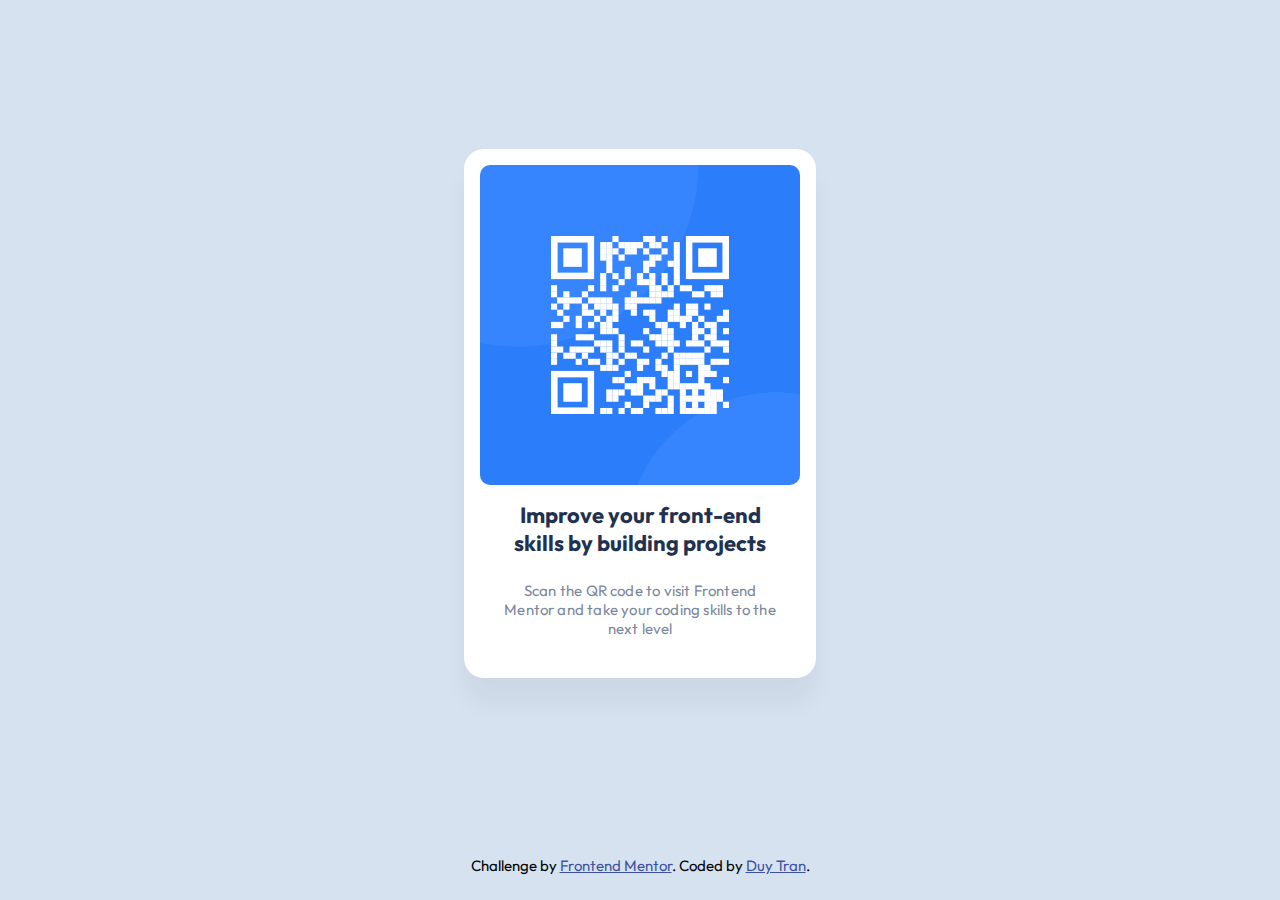
<file: public/index.html>
<!DOCTYPE html>
<html lang="en">

<head>
  <meta charset="UTF-8">
  <meta name="viewport" content="width=device-width, initial-scale=1.0">
  <!-- displays site properly based on user's device -->
  <link rel="stylesheet" href="style.css">
  <link rel="icon" type="image/png" sizes="32x32" href="images/favicon-32x32.png">
  <title>Frontend Mentor | Duy Tran | QR code component</title>

  <!-- Feel free to remove these styles or customise in your own stylesheet 👍 -->
  <style>

  </style>
</head>

<body>
  <main class="main">
    <div class="main__container">
      <img class="main__img" src="images/image-qr-code.png" alt="Qr code">
      <div class="main__info">
        <h1 class="main__title">Improve your front-end skills by building projects</h1>
        <p class="main__description">
          Scan the QR code to visit Frontend Mentor and take your coding skills to the next level
        </p>
      </div>
    </div>
  </main>
  <footer class="attribution">
    Challenge by <a href="https://www.frontendmentor.io?ref=challenge" target="_blank">Frontend Mentor</a>.
    Coded by <a href="https://www.frontendmentor.io/profile/duytranvinh" target="_blank">Duy Tran</a>.
  </footer>
</body>


</html>
</file>
<file: public/style.css>
@import url("https://fonts.googleapis.com/css2?family=Outfit&display=swap");
:root {
  --white: hsl(0, 0%, 100%);
  --light-gray: hsl(212, 45%, 89%);
  --grayish-blue: hsl(220, 15%, 55%);
  --dark-blue: hsl(218, 44%, 22%);
  font-family: Outfit;
  font-size: 15px;
  line-height: 19px;
}

body {
  background-color: var(--light-gray);
  min-height: 95vh;
  position: relative;
  max-width: 100%;
  /* display: flex;
  flex-direction: column;
  justify-content: space-between; */
}

.main {
  min-height: 90vh;
  display: flex;
  justify-content: center;
  align-items: center;
}

.main__container {
  background-color: var(--white);
  border-radius: 20px;
  box-shadow: 0px 25px 25px rgba(0, 0, 0, 0.0476518);
  width: 320px;
  height: 497px;
  /* position: absolute;
  left: calc(50%);
  top: calc(50%);
  transform: translate(-50%, -50%); */
  /* margin: 0 auto; */
  display: flex;
  flex-direction: column;
  padding: 16px;
  row-gap: 16px;
}

.main__img {
  border-radius: 10px;
}

.main__info {
  display: flex;
  flex-direction: column;
  justify-content: space-evenly;
  padding: 0 24px;
  text-align: center;
  row-gap: 24px;
}

.main__title {
  font-weight: bold;
  font-size: 22px;
  line-height: 28px;
  margin: 0;
  color: var(--dark-blue);
}

.main__description {
  letter-spacing: 0.1875px;
  line-height: 19px;
  margin: 0;
  color: var(--grayish-blue);
}

.attribution {
  position: absolute;
  left: 50%;
  transform: translateX(-50%);
  /* bottom: 0; */
  /* width: 100%;
  height: 2.5rem; */
  margin: 2.5rem auto;
  width: 100%;
  text-align: center;
}

.attribution a {
  color: hsl(228, 45%, 44%);
}
</file>
